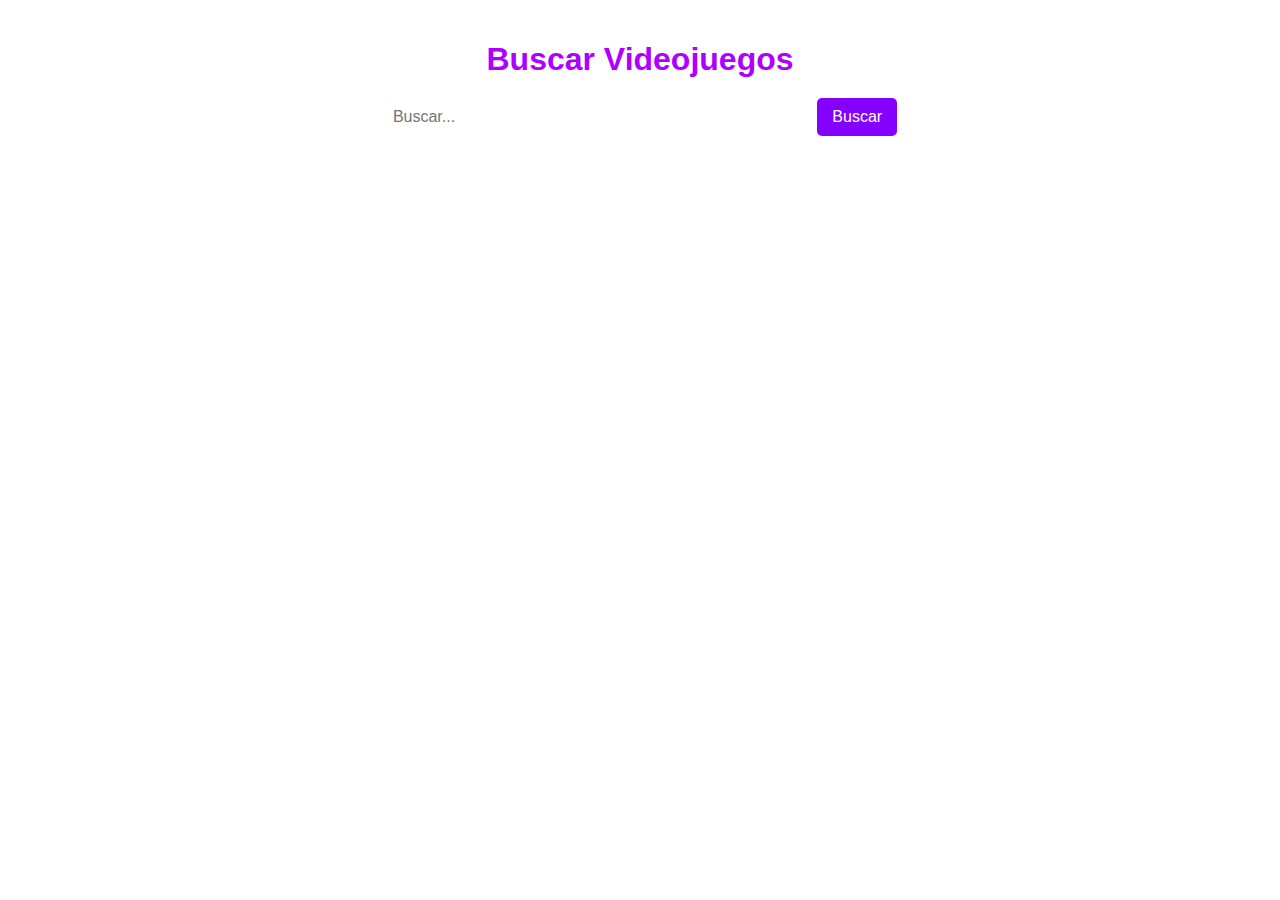
<file: public/index.html>
<!DOCTYPE html>
<html lang="es">
<head>
    <meta charset="UTF-8">
    <meta name="viewport" content="width=device-width, initial-scale=1.0">
    <title>Buscar Videojuegos</title>
    <link rel="stylesheet" href="style.css">
</head>
<body>
    <h1>Buscar Videojuegos</h1>
    <input type="text" id="query" placeholder="Buscar...">
    <button onclick="searchGames()">Buscar</button>
    <div id="results"></div>

    <script>
        const API_KEY = "a5b51ff4e5734318bddeceba4a63c55e"; // Reemplaza con tu clave de API de RAWG

        async function searchGames() {
            const query = document.getElementById("query").value.trim();
            if (!query) {
                alert("Por favor, ingresa un término de búsqueda.");
                return;
            }

            try {
                const response = await fetch(`https://api.rawg.io/api/games?key=${API_KEY}&search=${encodeURIComponent(query)}`);
                if (!response.ok) throw new Error("Error en la respuesta del servidor");

                const data = await response.json();
                const resultsDiv = document.getElementById("results");
                resultsDiv.innerHTML = "";

                if (!data.results || data.results.length === 0) {
                    resultsDiv.innerHTML = "<p>No se encontraron videojuegos.</p>";
                    return;
                }

                data.results.forEach(game => {
                    const gameElement = document.createElement("div");
                    gameElement.innerHTML = `
                        <h3 class='Nombre'>${game.name}</h3>
                        <img src="${game.background_image}" alt="${game.name}" width="200">
                        <p>Fecha de lanzamiento: ${game.released}</p>
                        <p>Rating: ${game.rating}</p>
                    `;
                    resultsDiv.appendChild(gameElement);
                });

            } catch (error) {
                console.error("Error al obtener los datos:", error);
                document.getElementById("results").innerHTML = "<p>Ocurrió un error al buscar los videojuegos.</p>";
            }
        }
    </script>
</body>
</html>
</file>
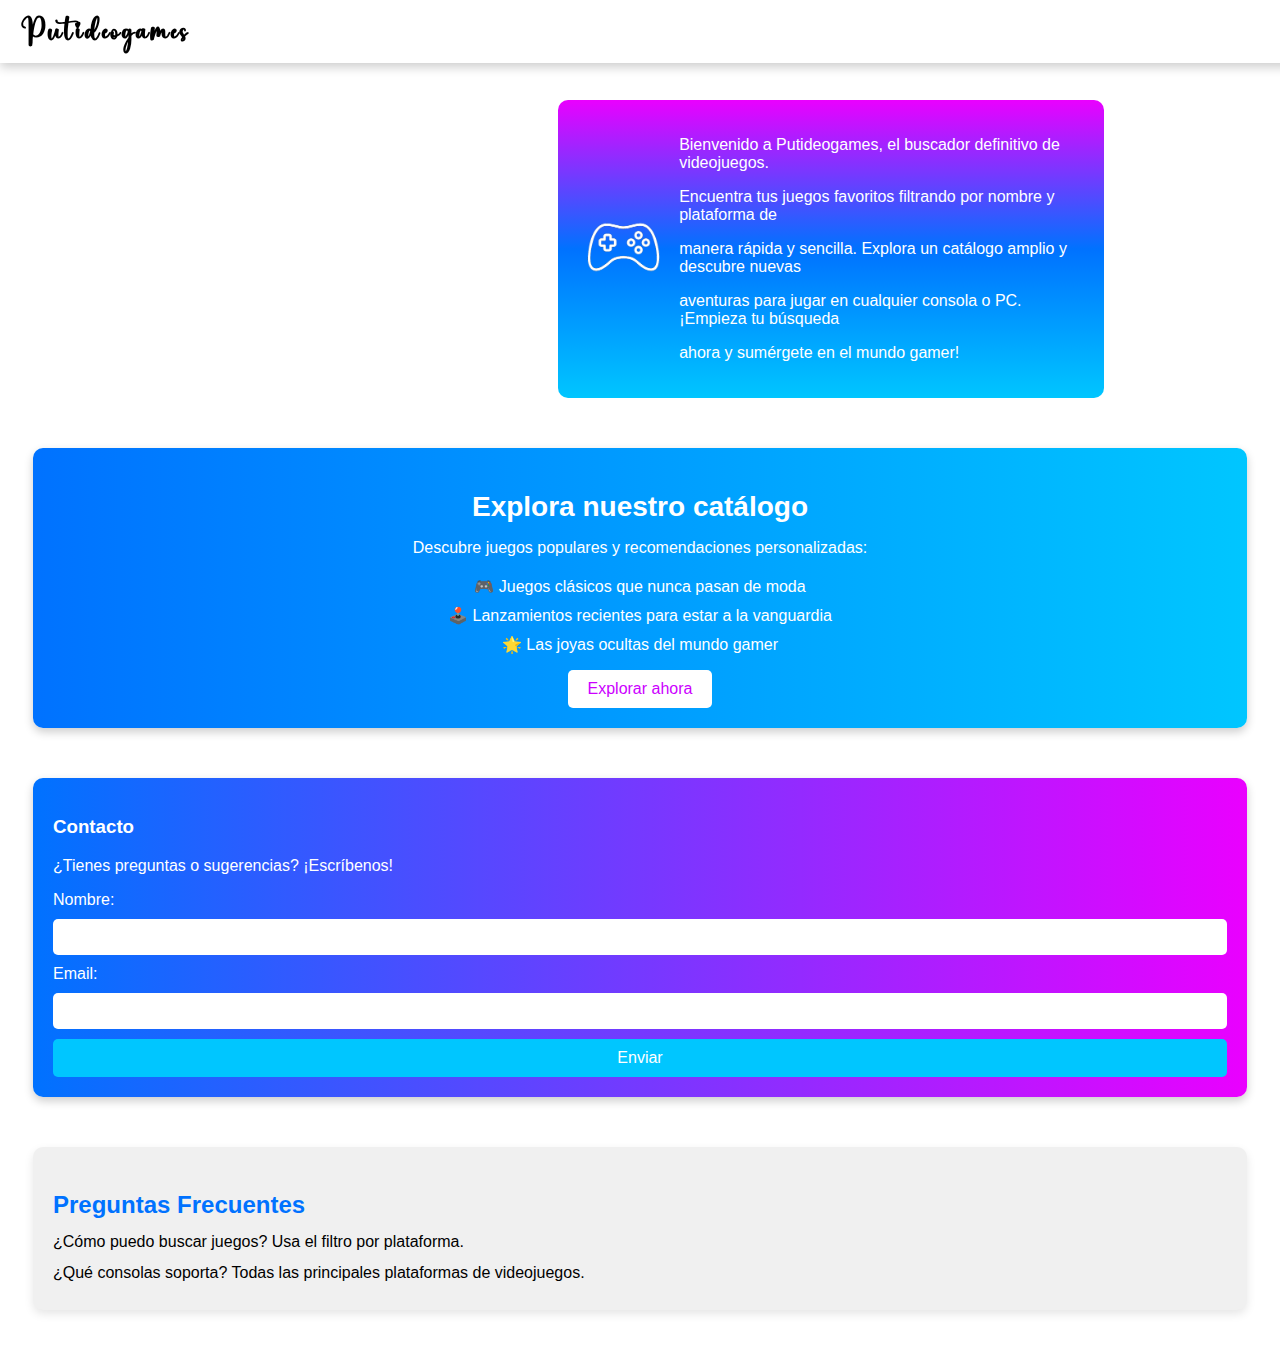
<file: public/Inicio.html>
<!DOCTYPE html>
<html lang="en">
<head>
    <meta charset="UTF-8">
    <meta name="viewport" content="width=device-width, initial-scale=1.0">
    <title>Inicio</title>
    <link rel="stylesheet" href="Inicio.css">
</head>
<header>
    <div class="BarraDeArriba">
        <h1>Putideogames</h1>
    </div>
</header>
<body>
    <div class="Descripcion">
        <div class="IconoControl"> 
            <img src="Control.png" alt="Control de videojuegos">
        </div>
        
        <div class="Texto"> 
            <p>Bienvenido a Putideogames, el buscador definitivo de videojuegos.</p>
            <p>Encuentra tus juegos favoritos filtrando por nombre y plataforma de</p>
            <p>manera rápida y sencilla. Explora un catálogo amplio y descubre nuevas</p>
            <p>aventuras para jugar en cualquier consola o PC. ¡Empieza tu búsqueda</p>
            <p>ahora y sumérgete en el mundo gamer!</p>
        </div>
    </div>    

    <div id="catalogo" class="Catalogo">
        <h2>Explora nuestro catálogo</h2>
        <p>Descubre juegos populares y recomendaciones personalizadas:</p>
        <ul>
            <li>🎮 Juegos clásicos que nunca pasan de moda</li>
            <li>🕹️ Lanzamientos recientes para estar a la vanguardia</li>
            <li>🌟 Las joyas ocultas del mundo gamer</li>
        </ul>
        <button class="BotonExplorar" onclick="location.href='index.html'">Explorar ahora</button>
    </div>

    <footer>
        <div id="contacto" class="Contacto">
            <h3>Contacto</h3>
            <p>¿Tienes preguntas o sugerencias? ¡Escríbenos!</p>
            <form>
                <label for="nombre">Nombre:</label>
                <input type="text" id="nombre" name="nombre">
                <label for="email">Email:</label>
                <input type="email" id="email" name="email">
                <button type="submit">Enviar</button>
            </form>
        </div>
        
        <div id="faq" class="FAQ">
            <h3>Preguntas Frecuentes</h3>
            <p>¿Cómo puedo buscar juegos? Usa el filtro por plataforma.</p>
            <p>¿Qué consolas soporta? Todas las principales plataformas de videojuegos.</p>
        </div>
    </footer>
</body>
</html>
</file>
<file: public/style.css>
/* Estilos generales */
body {
    font-family: Arial, sans-serif;
    background-color: #ffffff;
    color: rgb(174, 0, 255);
    text-align: center;
    margin: 0;
    padding: 20px;
}

/* Título principal */
h1 {
    font-size: 2rem;
    margin-bottom: 20px;
}

/* Estilo del input y botón */
input[type="text"] {
    padding: 10px;
    width: 60%;
    max-width: 400px;
    border: none;
    border-radius: 5px;
    font-size: 1rem;
}

button {
    padding: 10px 15px;
    margin-left: 10px;
    background-color: #8400ff;
    color: white;
    border: none;
    border-radius: 5px;
    font-size: 1rem;
    cursor: pointer;
    transition: background 0.3s;
}

button:hover {
    background-color: #5f0aa5;
}

/* Contenedor de resultados */
#results {
    display: flex;
    flex-wrap: wrap;
    justify-content: center;
    margin-top: 20px;
}

/* Estilo de cada tarjeta de juego */
#results div {
    background: linear-gradient(to top, #00c6ff, #0072ff, #ea00ff); 
    border-radius: 10px;
    padding: 15px;
    margin: 10px;
    width: 250px;
    text-align: center;
    box-shadow: 0px 4px 10px rgba(0, 0, 0, 0.2);
    transition: transform 0.3s;
}

#results div:hover {
    transform: scale(1.05);
}

/* Imágenes de los juegos */
#results img {
    width: 100%;
    border-radius: 10px;
    margin-bottom: 10px;
}

/* Texto dentro de las tarjetas */
#results h3 {
    font-size: 1.2rem;
    margin-bottom: 5px;
    color: #ffffff;
}

#results p {
    font-size: 0.9rem;
    color: #ffffff;
}
</file>
<file: public/Inicio.css>
@font-face {
    font-family: 'Lettering';
    src: url('fonts/HappyAutumnRegular.ttf') format('truetype');
    font-weight: normal;
    font-style: normal;
}




.BarraDeArriba {
    background-color: white; /* Fondo blanco */
    color: black; /* Texto negro para contraste */
    padding: 15px 20px;
    display: flex;
    text-align: left;
    box-shadow: 0 4px 10px rgba(0, 0, 0, 0.2); /* Sombra en la parte inferior */
    font-family: 'Lettering';
    position: fixed; /* Fija la barra arriba */
    top: 0;
    left: 0;
    width: 100%;
    z-index: 1000; /* Asegura que esté por encima del contenido */
    margin-bottom: 10px;
}

.BarraDeArriba h1 {
    margin: 0;
    font-size: 24px;
    letter-spacing: 2px;
}

.Descripcion {
    margin-top: 100px;    
    margin-bottom: 20px;  
    margin-left: 25px;    
    font-family: Arial, Helvetica, sans-serif;
    background: linear-gradient(to top, #00c6ff, #0072ff, #ea00ff); 
    color: white; 
    width: 40%;
    padding: 20px; 
    border-radius: 10px; 

    display: flex;  /* Activamos Flexbox */
    justify-content: space-between;  /* Alinea los elementos a los extremos */
    align-items: center;  /* Centra verticalmente los elementos */
    margin-left: 550px;
}

.Descripcion img {
    width: 90%;  /* Aseguramos que la imagen tenga un tamaño adecuado */
    max-width: 100%; /* Evita que la imagen se desborde */
}

.Descripcion .IconoControl {
    width: 20%;
}

.Descripcion .Texto {
    width: 80%;
}





/* Menú de navegación */
.Menu {
    list-style: none;
    margin: 0;
    padding: 0;
    display: flex;
    gap: 20px;
}

.Menu li {
    display: inline;
}

.Menu a {
    text-decoration: none;
    color: black;
    font-weight: bold;
    font-family: 'Lettering';
    transition: color 0.3s ease;
}

.Menu a:hover {
    color: #0072ff; /* Color azul al pasar el cursor */
}

/* Catálogo */
.Catalogo {
    margin: 50px 25px;
    padding: 20px;
    font-family: Arial, Helvetica, sans-serif;
    background: linear-gradient(to right, #0072ff, #00c6ff); /* Fondo degradado azul */
    color: white;
    border-radius: 10px;
    box-shadow: 0 4px 10px rgba(0, 0, 0, 0.2); /* Sombra elegante */
    text-align: center;
}

.Catalogo h2 {
    margin-bottom: 10px;
    font-size: 28px;
}

.Catalogo ul {
    list-style-type: none;
    padding: 0;
    margin: 10px 0;
    line-height: 1.8;
}

.BotonExplorar {
    background-color: #ffffff;
    color: rgb(204, 0, 255);
    font-size: 16px;
    padding: 10px 20px;
    border: 10px;
    border-radius: 5px;
    cursor: pointer;
    transition: background-color 0.3s ease;
}

.BotonExplorar:hover {
    background-color: #a600cc; /* Cambia a un morado oscuro al pasar el cursor */
    color: rgb(255, 255, 255);
}




/* Formulario de contacto */
.Contacto {
    margin: 50px 25px;
    padding: 20px;
    background: linear-gradient(to left, #ea00ff, #0072ff); /* Fondo degradado morado-azul */
    color: white;
    border-radius: 10px;
    font-family: Arial, Helvetica, sans-serif;
    box-shadow: 0 4px 10px rgba(0, 0, 0, 0.2);
}

.Contacto form {
    display: flex;
    flex-direction: column;
    gap: 10px;
}

.Contacto input {
    padding: 10px;
    border: none;
    border-radius: 5px;
    font-size: 14px;
}

.Contacto button {
    background-color: #00c6ff;
    color: white;
    padding: 10px;
    border: none;
    border-radius: 5px;
    font-size: 16px;
    cursor: pointer;
    transition: background-color 0.3s ease;
}

.Contacto button:hover {
    background-color: #0072ff; /* Azul más oscuro al pasar el cursor */
}

/* Preguntas frecuentes (FAQ) */
.FAQ {
    margin: 50px 25px;
    padding: 20px;
    background: #f0f0f0; /* Fondo gris claro */
    color: black;
    border-radius: 10px;
    font-family: Arial, Helvetica, sans-serif;
    box-shadow: 0 4px 10px rgba(0, 0, 0, 0.1);
}

.FAQ h3 {
    margin-bottom: 10px;
    font-size: 24px;
    color: #0072ff; /* Azul del tema */
}

.FAQ p {
    margin: 5px 0;
    line-height: 1.6;
    font-size: 16px;
}
</file>
